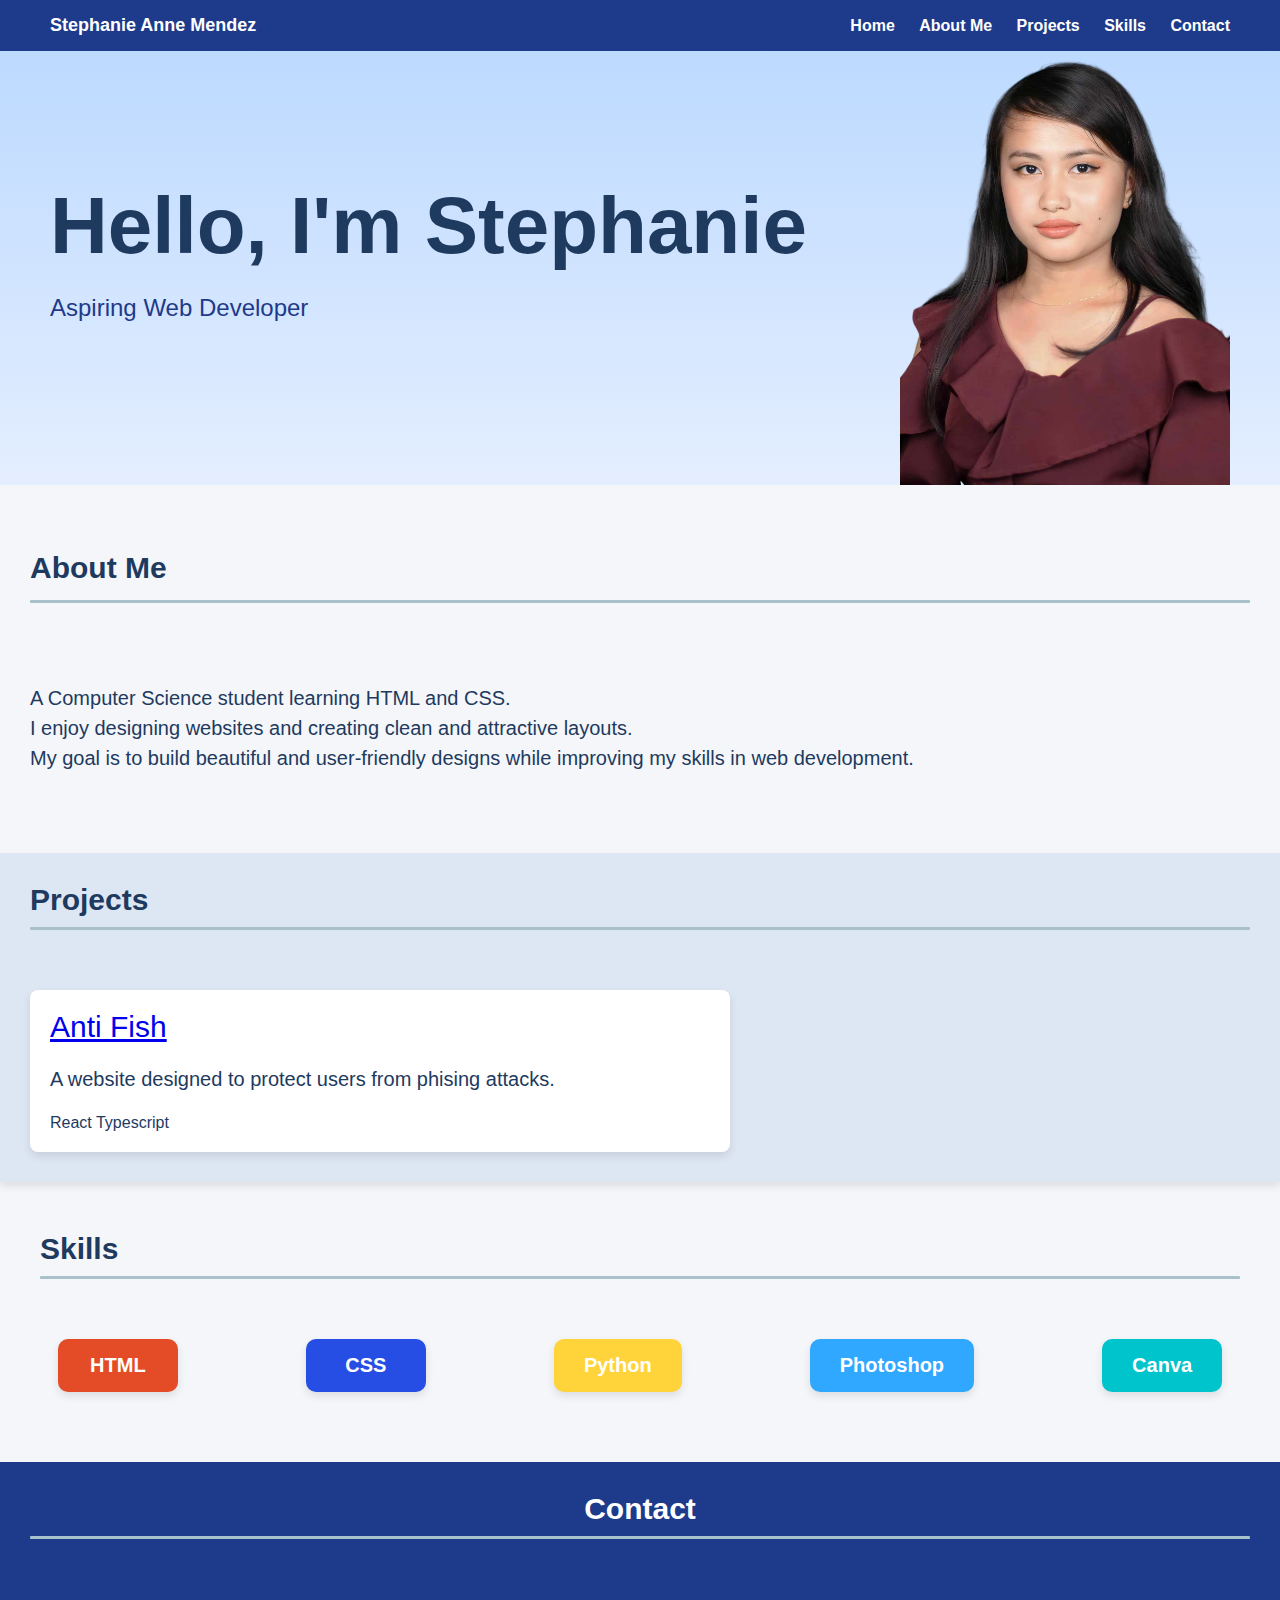
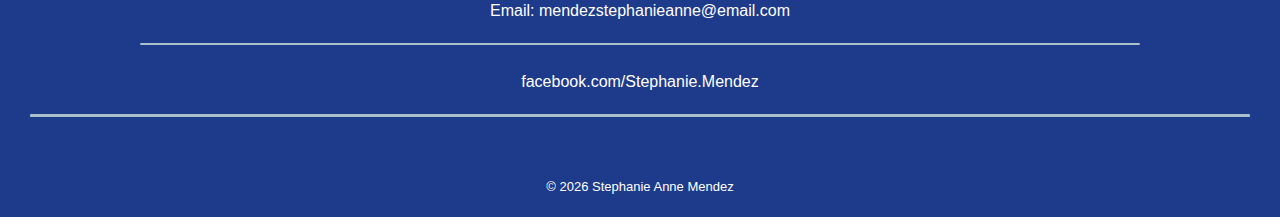
<file: index.html>
<!DOCTYPE html>
<html lang="en">
<head>
    <meta charset="UTF-8">
    <meta name="viewport" content="width=device-width, initial-scale=1.0">
    <title>Portfolio</title>
    <link rel="stylesheet" href="./css/style.css">
</head>
<body>

    <header> 
        <div class="logo"> Stephanie Anne Mendez</div>

    </div>
        <nav>
            <a href="#hero">Home</a>
            <a href="#about">About Me</a>
            <a href="#project">Projects</a>
            <a href="#skill">Skills</a>
            <a href="#contact">Contact</a>
        </nav>
    
    </header>

    <main>
           <section class="hero" id="hero">
        <div class="hero-text">
            <h1>Hello, I'm Stephanie </h1> 
            <h2>Aspiring Web Developer</h2>
        </div>
        
        <div id="picture">
            <img src="./image/received_1026512095383039-Photoroom.png"> 
        </div>
    </section>


    <section id="about" class="about">
     <h3>About Me</h3>
     <div class="line"></div>
     <p>
        A Computer Science student learning HTML and CSS. <br>
        I enjoy designing websites and creating clean and attractive layouts. <br>
        My goal is to build beautiful and user-friendly designs while improving my skills in web development. 
     </p>
    </section>

    <section class="projects" id="project">
        <h4>Projects</h4>
        <div class="line"></div>
        <div class="project-card">
            <a href="https://pat0616.github.io/Anti-Fish/"> Anti Fish</a>
            <p>A website designed to protect users from phising attacks. </p>
            <div class="tags">
                <span>React Typescript</span>
            </div>
        </div>
    </section>

    <section class="skills" id="skill">
        <h5>Skills</h5>
        <div class="line"></div>
        <div class="skills-card-container">
            <div class="skill html">HTML</div>
            <div class="skill css">CSS</div>
            <div class="skill python">Python</div>
            <div class="skill photoshop">Photoshop</div>
            <div class="skill canva">Canva</div>
        </div> 

    </section>

    <section class="contact" id="contact">
        <h6>Contact</h6>
        <div class="line"></div>
        <p>Email: mendezstephanieanne@email.com </p>
        <div class="line1"></div>
        <p>facebook.com/Stephanie.Mendez</p>
        <div class="line2"></div>
    </section>

    </main>

 

    <footer>
        <p> © 2026 Stephanie Anne Mendez</p>
    </footer>

</body>
</html>
</file>
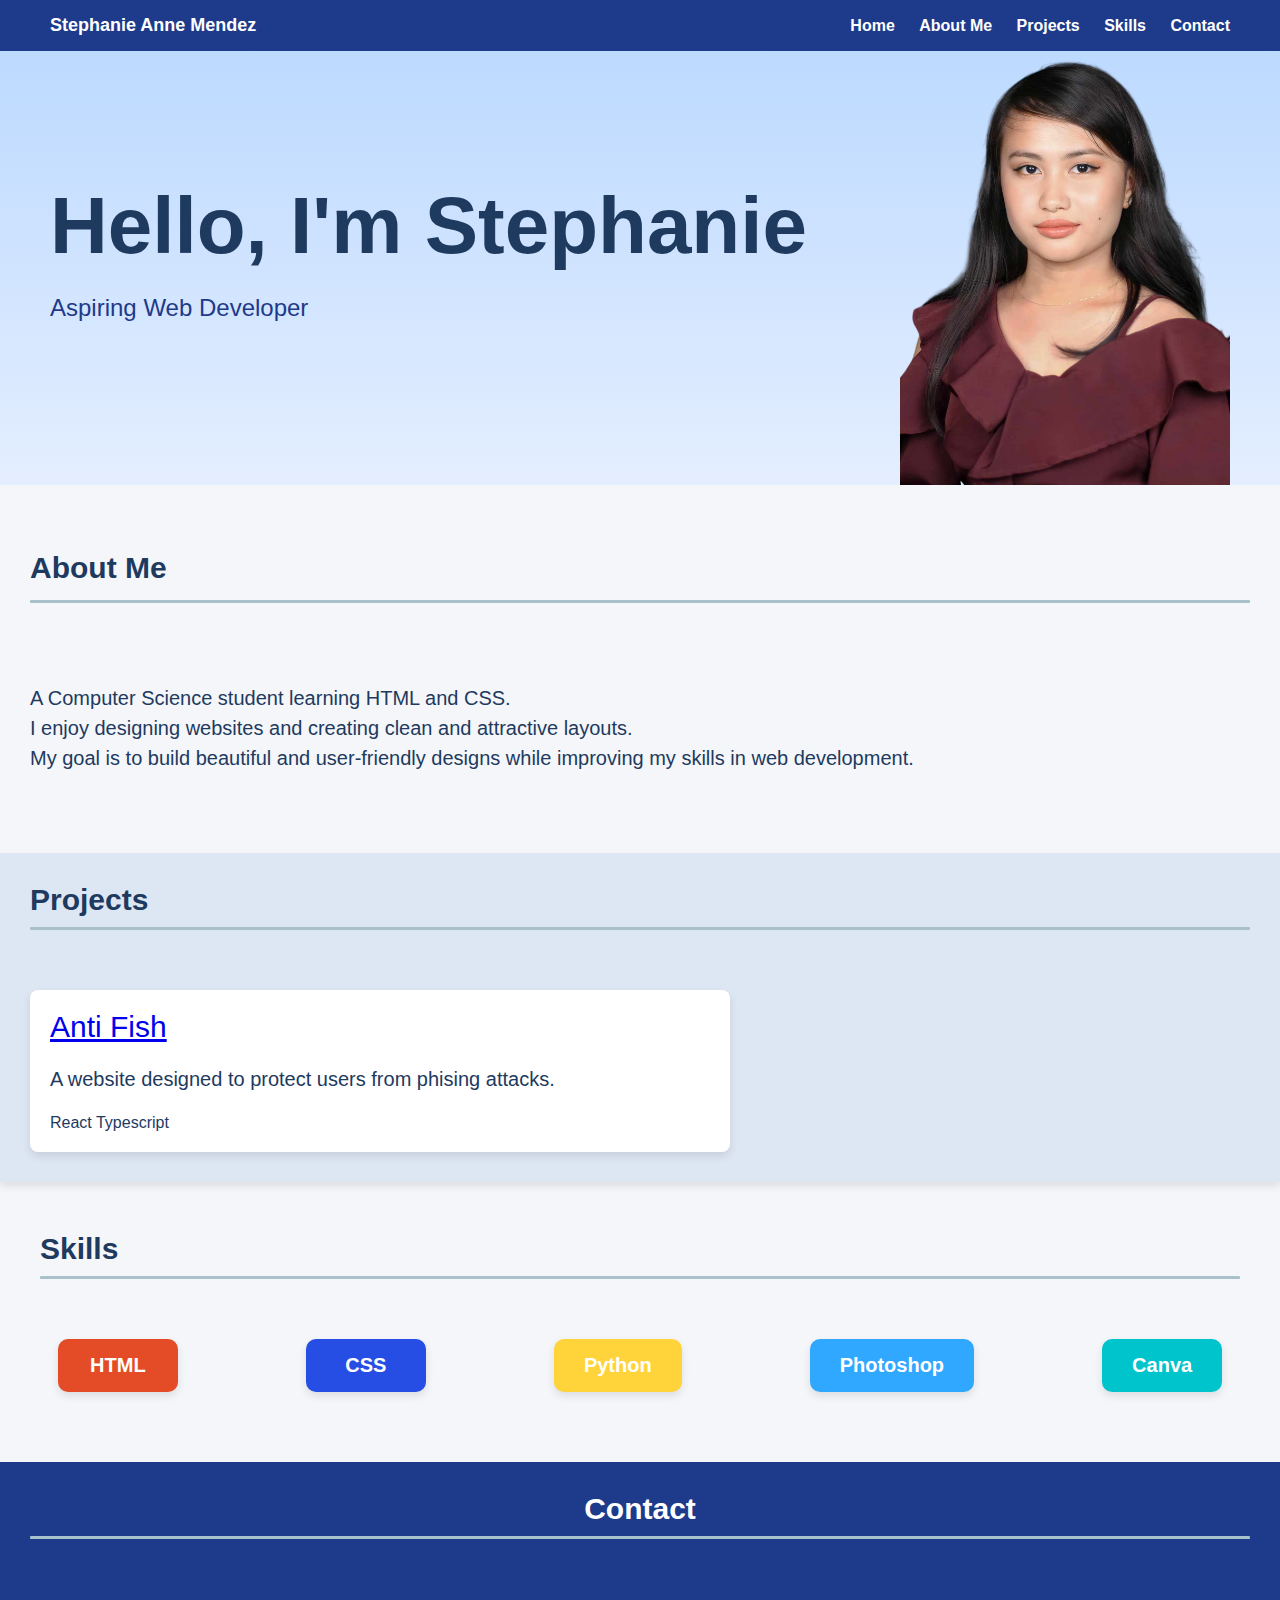
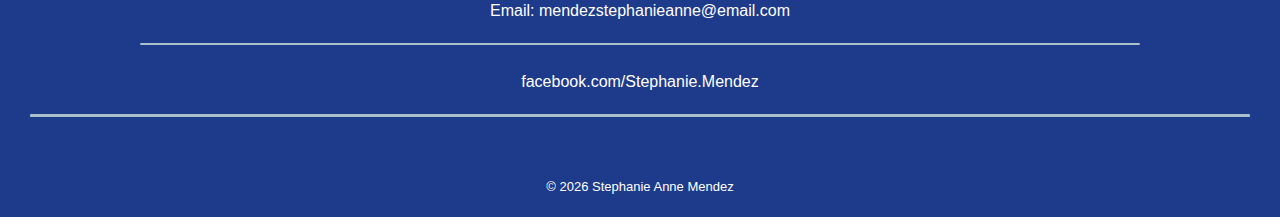
<file: page/index.html>
<!DOCTYPE html>
<html lang="en">
<head>
    <meta charset="UTF-8">
    <meta name="viewport" content="width=device-width, initial-scale=1.0">
    <title>Portfolio</title>
    <link rel="stylesheet" href="\css\style.css">
</head>
<body>

    <header> 
        <div class="logo"> Stephanie Anne Mendez</div>

    </div>
        <nav>
            <a href="#hero">Home</a>
            <a href="#about">About Me</a>
            <a href="#project">Projects</a>
            <a href="#skill">Skills</a>
            <a href="#contact">Contact</a>
        </nav>
    
    </header>

    <main>
           <section class="hero" id="hero">
        <div class="hero-text">
            <h1>Hello, I'm Stephanie </h1> 
            <h2>Aspiring Web Developer</h2>
        </div>
        
        <div id="picture">
            <img src="../image/received_1026512095383039-Photoroom.png"> 
        </div>
    </section>


    <section id="about" class="about">
     <h3>About Me</h3>
     <div class="line"></div>
     <p>
        A Computer Science student learning HTML and CSS. <br>
        I enjoy designing websites and creating clean and attractive layouts. <br>
        My goal is to build beautiful and user-friendly designs while improving my skills in web development. 
     </p>
    </section>

    <section class="projects" id="project">
        <h4>Projects</h4>
        <div class="line"></div>
        <div class="project-card">
            <a href="https://pat0616.github.io/Anti-Fish/"> Anti Fish</a>
            <p>A website designed to protect users from phising attacks. </p>
            <div class="tags">
                <span>React Typescript</span>
            </div>
        </div>
    </section>

    <section class="skills" id="skill">
        <h5>Skills</h5>
        <div class="line"></div>
        <div class="skills-card-container">
            <div class="skill html">HTML</div>
            <div class="skill css">CSS</div>
            <div class="skill python">Python</div>
            <div class="skill photoshop">Photoshop</div>
            <div class="skill canva">Canva</div>
        </div> 

    </section>

    <section class="contact" id="contact">
        <h6>Contact</h6>
        <div class="line"></div>
        <p>Email: mendezstephanieanne@email.com </p>
        <div class="line1"></div>
        <p>facebook.com/Stephanie.Mendez</p>
        <div class="line2"></div>
    </section>

    </main>

 

    <footer>
        <p> © 2026 Stephanie Anne Mendez</p>
    </footer>

</body>
</html>
</file>
<file: css/style.css>
* {
    margin: 0;
    padding: 0;
    box-sizing: border-box;

    scroll-behavior: smooth;
}

main{
    padding-top: 35px;
}

body {
    font-family: Arial, sans-serif;
    background-color: #f4f6f9;
    color: #333;
    display: flex;
    flex-direction: column;
    overflow-x: hidden; 
}
    /*header logo*/ 
header {
    background-color: #1e3a8a;
    color: white;
    display: flex;
    justify-content: space-between;
    padding: 15px 50px;
    align-items: center;
    position: fixed;
    z-index: 1000;
    width: 100%;
}

header .logo {
    font-weight: bold;
    font-size: 18px;
}

nav a {
    color: white;
    text-decoration: none;
    margin-left: 20px;
    font-weight: bold;
}

nav a:hover {
    text-decoration: underline;
}

#picture {
    display: flex;
    width: 500px;
    height: 450px;
    object-fit: cover;  
    overflow: hidden;
    justify-content: left;
    
}

img {
    width: 100%;
    height: 100%;
    object-fit: cover;
}
.hero {
    display: flex;
    align-items: center;
    background: linear-gradient(#bbd9ff, #e4eeff);
    padding-left: 50px;
    padding-right: 50px;
    gap: 350px;

     scroll-margin-top: 80px;
}

.hero-text {
    display: flex;
    flex-direction: column;
    align-items: left;
    flex: 1;
    max-width: 500px;

}
.hero-text h1 {
    font-size: 80px;
    color: #1e3a5f;
    line-height: 1.2;
    white-space: nowrap;
    font-weight: bold;
} 

.hero-text h2 {
    display: block;
    font-size: 1.5em;
    margin-block-start: 0.83em;
    margin-block-end: 0.83em;
    margin-inline-start: 0px;
    margin-inline-end: 0px;
    font-weight: lighter;
    color: #1e3a8a;
}

.hero-text p {
    margin-top: 10px;
    color: #1e3a5f;
}


.about {
    align-self: center;
    justify-self: center;

    display: flex;
    flex-direction: column;
    justify-content: center;
    align-items: flex-start;

    width: 100%;
    
    border-radius: 15px;
    margin-top: 30px;   
    padding: 30px;
    margin-bottom: 20px;
    text-align: justify;

     scroll-margin-top: 80px;
}

.line {
    width: 100%;

    border: solid rgb(168, 193, 203);
    margin-top: 10px;
    margin-bottom: 60px;
    border-radius: 8px;
    border-top: 5px;
    
}

.about,h3 {
    font-size: 30px;
    color: #1e3a5f;
}

.about,p {
    font-size: 20px;
    margin-bottom: 16px;
    line-height: 1.5;
    color: #1e3a5f;
}

p {
    margin-top: 20px;
    margin-bottom: 20px;
    color: #1e3a5f;
}
.projects {
    align-self: center;
    justify-self: center;

    display: flex;
    flex-direction: column;
    justify-content: center;
    align-items: left;

    width: 100%;
    
    box-shadow: 0px 4px 8px rgba(0,0,0,0.1);
    margin-top:0px;   
    padding: 30px;
    background-color: #dde6f3;
    margin-bottom: 20px;
    margin: 30px;
    text-align: justify;

     scroll-margin-top: 80px;
}

.projects,h4 {
    font-size: 30px;
    color: #1e3a5f;
}

.skills{
    align-self: center;
    justify-self: center;

    display: flex;
    flex-direction: column;
    justify-content: center;
    align-items: flex-start;

    width: 100%;
    
    border-radius: 15px;
    margin-top: 5px;   
    padding: 30px;
    margin-bottom: 50px;

    text-align: justify;

}

.skills,h5 {
    font-size: 30px;
    color: #1e3a5f;
    text-align: left;
}

.skills,p 
{
    font-size: 20px;
    color: #1e3a5f;
}

.skills-card-container
{
    display: flex;
    flex-direction: row;
    align-items: center;
    justify-content: center;
    gap: 8rem;
    width: 100%;
    flex-wrap: wrap;

}

.skills {
    padding: 20px 40px 20px 40px;
     scroll-margin-top: 80px;
}

.skill { 
    color: white;              
    padding: 15px 30px;        
    border-radius: 10px;       
    font-weight: bold;
    text-align: center;
    min-width: 120px;
    box-shadow: 0px 4px 8px rgba(0,0,0,0.1);
    transition: 0.3s;
}

.html {
    background-color: #e34c26;
}
.css {
    background-color: #264de4;
}
.python{
    background-color: #ffd43b;
}
.photoshop {
    background-color: #31a8ff;
}
.canva {
    background-color: #00c4cc;
}

.contact,h6 {
    text-align: center;
    font-size: 30px;
    color: white;

} 

.contact {
    width: 100%;
    background-color: #1e3a8a;
    color: white;
    padding: 30px ;
    box-sizing: border-box;
    text-align: center;
    scroll-margin-top: 80px;
    
}

.contact p {
    font-size: 16px;
    color: white;
    line-height: 1.5;
}

footer {
    text-align: center;
    background-color: #1e3a8a;
}

.project-card {
    background: white;
    padding: 20px;
    border-radius: 8px;
    box-shadow: 0px 4px 8px rgba(0,0,0,0.1);
    max-width: 700px;
}

.tags {
    font-size: medium;
}

footer p {
    color: white;
    font-size: small;
}

.line1 {
    width: 1000px;                 
    height: 2px;            
    background: rgb(168, 193, 203);
    margin: 10px auto 25px auto;  
    border-radius: 10px;  
       
}

.line2 {
    width: 100%;

    border: solid rgb(168, 193, 203);
    margin-top: 5px;
    margin-bottom: 10px;
    border-radius: 8px;
    border-top: 5px;
    
}
</file>
